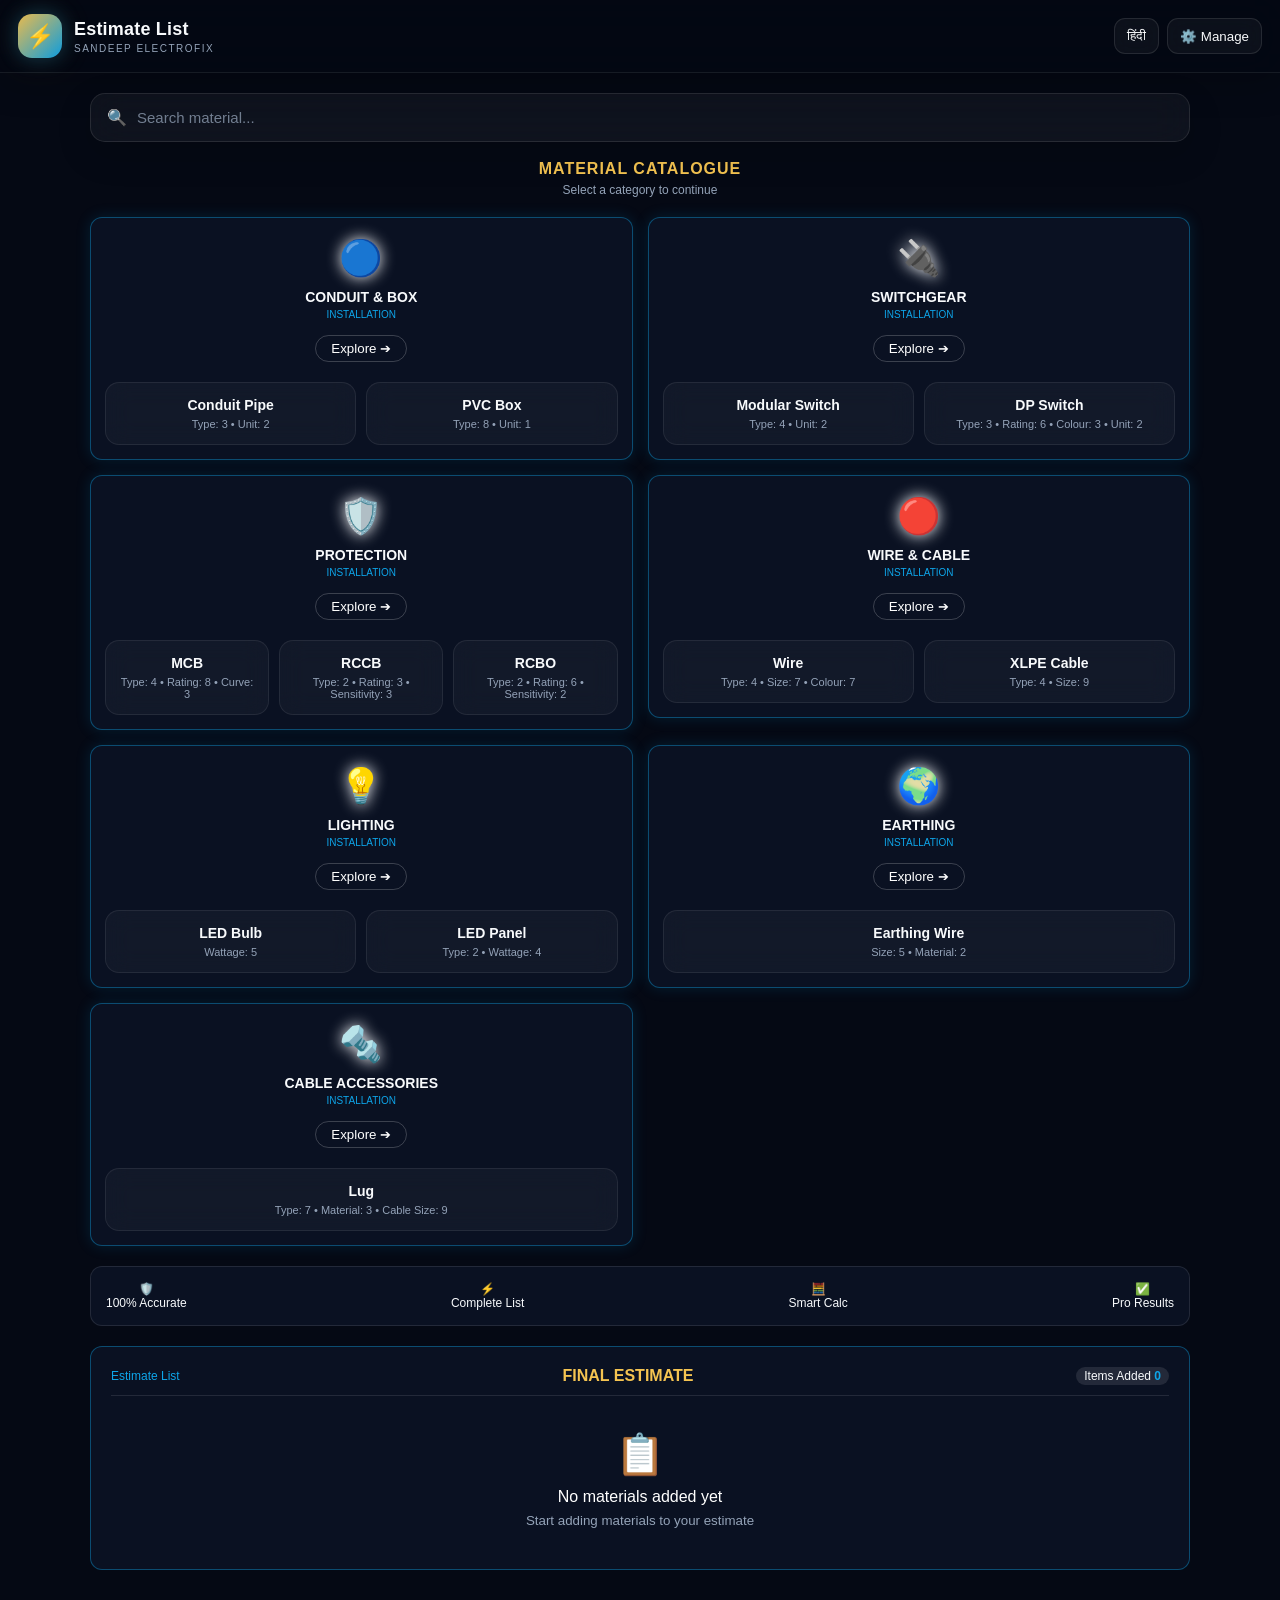
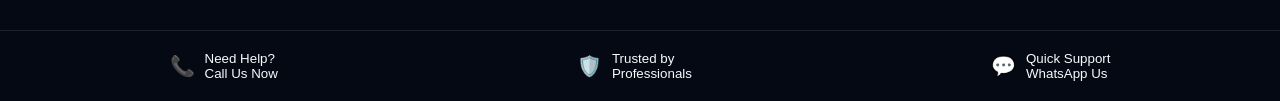
<file: material estimates/index.html>
<!DOCTYPE html>
<html lang="en">

<head>
    <meta charset="UTF-8">
    <meta name="viewport" content="width=device-width, initial-scale=1.0">
    <title>Estimate List - Sandeep ElectroFix</title>
    <link rel="stylesheet" href="style.css">
</head>

<body>

    <header class="app-header">
        <div class="header-left">
            <div class="logo-icon">⚡</div>
            <div>
                <h1>Estimate List</h1>
                <p>SANDEEP ELECTROFIX</p>
            </div>
        </div>

        <div class="header-actions">
            <button id="languageBtn" class="header-btn">हिंदी</button>
            <button id="manageBtn" class="header-btn">⚙️ Manage</button>
        </div>
    </header>

    <main class="main-container">

        <div class="search-box">
            <span>🔍</span>
            <input type="text" id="searchInput" placeholder="Search material...">
        </div>

        <section id="estimateSection">

            <!-- CATALOGUE HEADING -->
            <div class="section-title" style="text-align: center; margin-bottom: 20px;">
                <h3 style="color: #f5c451; letter-spacing: 1px; font-size: 16px;">MATERIAL CATALOGUE</h3>
                <p style="color: #94a3b8; font-size: 12px; margin-top: 5px;">Select a category to continue</p>
            </div>

            <!-- CATEGORY GRID -->
            <div id="categoryContainer" class="category-container neon-grid"></div>

            <!-- FEATURES BANNER -->
            <div class="features-banner" style="display: flex; justify-content: space-between; background: #0A1122; padding: 15px; border-radius: 12px; margin-top: 20px; border: 1px solid rgba(255,255,255,0.1); font-size: 12px;">
                <div class="feature" style="text-align: center;">🛡️<br>100% Accurate</div>
                <div class="feature" style="text-align: center;">⚡<br>Complete List</div>
                <div class="feature" style="text-align: center;">🧮<br>Smart Calc</div>
                <div class="feature" style="text-align: center;">✅<br>Pro Results</div>
            </div>

            <!-- FINAL ESTIMATE BOX -->
            <div class="final-estimate-box" style="background: #0A1122; padding: 20px; border-radius: 12px; margin-top: 20px; border: 1px solid rgba(14, 165, 233, 0.4); text-align: center;">
                <div style="display: flex; justify-content: space-between; align-items: center; margin-bottom: 15px; border-bottom: 1px solid rgba(255,255,255,0.1); padding-bottom: 10px;">
                    <span style="color: #0ea5e9; font-size: 12px;">Estimate List</span>
                    <h4 style="color: #f5c451; margin: 0;">FINAL ESTIMATE</h4>
                    <span style="background: rgba(255,255,255,0.1); padding: 2px 8px; border-radius: 10px; font-size: 12px;">Items Added <strong style="color: #0ea5e9;">0</strong></span>
                </div>
                <div class="empty-state" style="padding: 20px 0;">
                    <div style="font-size: 40px;">📋</div>
                    <p style="color: white; margin: 10px 0 5px;">No materials added yet</p>
                    <small style="color: #94a3b8;">Start adding materials to your estimate</small>
                </div>
            </div>

        </section>

        <!-- MANAGE PANEL -->
        <section id="manageSection" class="manage-section hidden">
            <div class="manage-header">
                <div>
                    <h2>Show / Hide Control</h2>
                    <p>Control everything from here</p>
                </div>
                <button id="closeManageBtn" class="close-btn">✕</button>
            </div>

            <div class="global-controls">
                <button id="showAllBtn" class="control-btn show-btn">✓ Show All</button>
                <button id="hideAllBtn" class="control-btn hide-btn">✕ Hide All</button>
                <button id="resetBtn" class="control-btn reset-btn">↻ Reset</button>
            </div>

            <div id="manageTree" class="manage-tree"></div>
        </section>

    </main>

    <!-- MATERIAL MODAL POPUP -->
    <div id="materialModal" class="modal-overlay hidden">
        <div class="modal-content">
            <div class="modal-header">
                <h3 id="modalTitle" style="color: #f5c451; margin: 0;">Material Name</h3>
                <button onclick="closeModal()" class="close-btn" style="width: 32px; height: 32px; display: flex; align-items: center; justify-content: center;">✕</button>
            </div>
            <div class="modal-body" id="modalBody">
                <!-- Data from JS will load here -->
            </div>
            <div class="modal-footer" style="margin-top: 20px;">
                <button onclick="addToCart()" class="header-btn" style="width: 100%; background: rgba(14,165,233,0.15); border-color: #0ea5e9; color: #0ea5e9; font-weight: bold; font-size: 16px; padding: 12px;">+ Add to Estimate</button>
            </div>
        </div>
    </div>
    


    
    <!-- NEW FOOTER -->
    <footer style="display: flex; justify-content: space-around; padding: 20px; background: #050914; border-top: 1px solid rgba(255,255,255,0.1); margin-top: 20px;">
        <div style="display: flex; gap: 10px; align-items: center;"><span style="font-size: 20px;">📞</span> <small style="text-align: left;">Need Help?<br>Call Us Now</small></div>
        <div style="display: flex; gap: 10px; align-items: center;"><span style="font-size: 20px;">🛡️</span> <small style="text-align: left;">Trusted by<br>Professionals</small></div>
        <div style="display: flex; gap: 10px; align-items: center;"><span style="font-size: 20px;">💬</span> <small style="text-align: left;">Quick Support<br>WhatsApp Us</small></div>
    </footer>

    <script src="estimate-list.js"></script>
    <script src="app.js"></script>

</body>
</html>
</file>
<file: material estimates/style.css>
/* =========================================================
   SANDEEP ELECTROFIX
   ESTIMATE LIST
   PREMIUM GLASS / TRANSPARENT UI
   Version 5.0
========================================================= */

:root {
    --bg: #030712;
    --glass: rgba(255,255,255,.045);
    --glass-strong: rgba(255,255,255,.075);
    --glass-soft: rgba(255,255,255,.025);
    --border: rgba(255,255,255,.11);
    --border-blue: rgba(14,165,233,.35);
    --border-gold: rgba(245,196,81,.35);
    --gold: #f5c451;
    --blue: #0ea5e9;
    --green: #22c55e;
    --red: #ef4444;
    --text: #f8fafc;
    --muted: #94a3b8;
}

* { margin: 0; padding: 0; box-sizing: border-box; }
html { scroll-behavior: smooth; }

body {
    min-height: 100vh;
    color: var(--text);
    font-family: Arial, sans-serif;
    background: #030712;
    background-attachment: fixed;
}

::-webkit-scrollbar { width: 6px; }
::-webkit-scrollbar-track { background: transparent; }
::-webkit-scrollbar-thumb { background: linear-gradient(var(--blue), var(--gold)); border-radius: 20px; }

.app-header {
    position: sticky; top: 0; z-index: 100; display: flex; justify-content: space-between; align-items: center; gap: 15px; padding: 14px 18px;
    background: rgba(3,7,18,.58); backdrop-filter: blur(20px); -webkit-backdrop-filter: blur(20px); border-bottom: 1px solid rgba(255,255,255,.08); box-shadow: 0 10px 35px rgba(0,0,0,.22);
}

.header-left { display: flex; align-items: center; gap: 12px; }
.logo-icon { width: 44px; height: 44px; display: grid; place-items: center; border-radius: 14px; background: linear-gradient(135deg, rgba(245,196,81,.95), rgba(14,165,233,.95)); color: #020617; font-size: 23px; box-shadow: 0 0 20px rgba(14,165,233,.25), 0 0 35px rgba(245,196,81,.12); }
.app-header h1 { font-size: 18px; font-weight: 800; letter-spacing: .2px; }
.app-header p { margin-top: 3px; font-size: 10px; color: var(--muted); letter-spacing: 1.5px; }

.header-actions { display: flex; gap: 8px; }
.header-btn {
    border: 1px solid rgba(255,255,255,.10); background: rgba(255,255,255,.045); backdrop-filter: blur(10px); -webkit-backdrop-filter: blur(10px);
    color: var(--text); padding: 9px 12px; border-radius: 11px; cursor: pointer; transition: .25s ease;
}
.header-btn:hover { border-color: var(--border-blue); background: rgba(14,165,233,.10); transform: translateY(-1px); box-shadow: 0 0 18px rgba(14,165,233,.12); }

.main-container { width: min(1100px, calc(100% - 24px)); margin: auto; padding: 20px 0 40px; }

.search-box {
    display: flex; align-items: center; gap: 10px; padding: 14px 16px; margin-bottom: 18px;
    background: rgba(255,255,255,.045); border: 1px solid rgba(255,255,255,.10); border-radius: 15px; backdrop-filter: blur(18px); -webkit-backdrop-filter: blur(18px); box-shadow: 0 12px 35px rgba(0,0,0,.16); transition: .25s ease;
}
.search-box:focus-within { border-color: rgba(14,165,233,.45); box-shadow: 0 0 25px rgba(14,165,233,.10); }
.search-box input { width: 100%; border: none; outline: none; background: transparent; color: var(--text); font-size: 15px; }
.search-box input::placeholder { color: rgba(148,163,184,.75); }

.category-items { display: grid; grid-template-columns: repeat(auto-fit, minmax(150px,1fr)); gap: 10px; padding: 0 14px 14px; }
.material-card {
    position: relative; padding: 14px; border-radius: 14px; background: rgba(255,255,255,.035); border: 1px solid rgba(255,255,255,.08);
    backdrop-filter: blur(12px); -webkit-backdrop-filter: blur(12px); cursor: pointer; overflow: hidden; transition: transform .25s ease, border-color .25s ease, background .25s ease, box-shadow .25s ease;
}
.material-card::before {
    content: ""; position: absolute; left: 0; top: 0; width: 3px; height: 100%; background: linear-gradient(180deg, var(--blue), var(--gold)); opacity: 0; transition: .25s ease;
}
.material-card:hover { transform: translateY(-3px); border-color: rgba(14,165,233,.35); background: rgba(14,165,233,.065); box-shadow: 0 10px 30px rgba(14,165,233,.08); }
.material-card:hover::before { opacity: 1; }
.material-card h3 { font-size: 14px; font-weight: 700; }
.material-card p { margin-top: 5px; color: var(--muted); font-size: 11px; }

.manage-section { position: relative; background: rgba(255,255,255,.045); border: 1px solid rgba(255,255,255,.11); border-radius: 20px; overflow: hidden; backdrop-filter: blur(22px); -webkit-backdrop-filter: blur(22px); box-shadow: 0 20px 60px rgba(0,0,0,.30); }
.hidden { display: none !important; }
.manage-header { display: flex; justify-content: space-between; align-items: center; padding: 18px; border-bottom: 1px solid rgba(255,255,255,.08); background: rgba(255,255,255,.025); }
.manage-header h2 { font-size: 18px; font-weight: 800; }
.manage-header p { margin-top: 5px; color: var(--muted); font-size: 12px; }

.close-btn { width: 38px; height: 38px; border: 1px solid rgba(239,68,68,.20); border-radius: 11px; background: rgba(239,68,68,.10); color: #fff; cursor: pointer; transition: .2s ease; }
.close-btn:hover { background: rgba(239,68,68,.18); border-color: rgba(239,68,68,.40); transform: rotate(3deg); }

.global-controls { display: grid; grid-template-columns: repeat(3,1fr); gap: 10px; padding: 15px; border-bottom: 1px solid rgba(255,255,255,.08); }
.control-btn { padding: 11px; border-radius: 11px; border: 1px solid rgba(255,255,255,.09); color: var(--text); cursor: pointer; background: rgba(255,255,255,.035); backdrop-filter: blur(10px); transition: .2s ease; }
.control-btn:hover { transform: translateY(-1px); background: rgba(255,255,255,.065); }
.show-btn { border-color: rgba(34,197,94,.35); }
.show-btn:hover { box-shadow: 0 0 18px rgba(34,197,94,.10); }
.hide-btn { border-color: rgba(239,68,68,.35); }
.hide-btn:hover { box-shadow: 0 0 18px rgba(239,68,68,.10); }
.reset-btn { border-color: rgba(245,196,81,.35); }
.reset-btn:hover { box-shadow: 0 0 18px rgba(245,196,81,.10); }

.manage-tree { padding: 15px; }
.tree-category { margin-bottom: 12px; border: 1px solid rgba(255,255,255,.08); border-radius: 14px; overflow: hidden; background: rgba(255,255,255,.025); }
.tree-row { display: flex; align-items: center; justify-content: space-between; gap: 10px; padding: 12px; border-bottom: 1px solid rgba(255,255,255,.07); transition: .2s ease; }
.tree-row:hover { background: rgba(255,255,255,.025); }
.tree-row:last-child { border-bottom: none; }
.tree-label { display: flex; align-items: center; gap: 8px; }
.tree-children { padding-left: 20px; background: rgba(0,0,0,.12); }

.toggle { position: relative; width: 44px; height: 24px; flex-shrink: 0; }
.toggle input { opacity: 0; width: 0; height: 0; }
.slider { position: absolute; inset: 0; cursor: pointer; border-radius: 30px; background: rgba(71,85,105,.75); border: 1px solid rgba(255,255,255,.10); transition: .25s ease; }
.slider::before { content: ""; position: absolute; width: 18px; height: 18px; left: 3px; top: 2px; border-radius: 50%; background: #fff; box-shadow: 0 2px 8px rgba(0,0,0,.35); transition: .25s ease; }
.toggle input:checked + .slider { background: linear-gradient(90deg, #16a34a, var(--green)); border-color: rgba(34,197,94,.45); box-shadow: 0 0 14px rgba(34,197,94,.18); }
.toggle input:checked + .slider::before { transform: translateX(20px); }

@media(max-width:600px) {
    .app-header { padding: 11px 12px; }
    .logo-icon { width: 40px; height: 40px; font-size: 20px; }
    .app-header h1 { font-size: 16px; }
    .app-header p { font-size: 9px; }
    .header-actions { gap: 5px; }
    .header-btn { padding: 8px 9px; font-size: 11px; }
    .main-container { width: calc(100% - 16px); padding-top: 14px; }
    .search-box { margin-bottom: 14px; }
    .category-items { grid-template-columns: repeat(2,1fr); gap: 8px; padding: 0 10px 10px; }
    .material-card { padding: 12px; }
    .global-controls { grid-template-columns: 1fr; }
    .manage-header { padding: 15px; }
    .manage-tree { padding: 10px; }
}

@media(max-width:380px) {
    .category-items { grid-template-columns: 1fr; }
    .header-btn { padding: 7px; font-size: 10px; }
    .logo-icon { width: 38px; height: 38px; }
}

@media(prefers-reduced-motion:reduce) {
    * { transition: none !important; animation: none !important; scroll-behavior: auto !important; }
}


/* =========================================================
   Sandeep Electrofix - Neon Theme Overrides
========================================================= */

body {
    background: #050914 !important; 
}

.category-container.neon-grid {
    display: grid;
    grid-template-columns: repeat(2, 1fr);
    gap: 15px;
}

.category-card {
    background: #0A1122 !important; 
    border-radius: 12px !important;
    text-align: center;
    border: 1px solid rgba(14, 165, 233, 0.4) !important;
    box-shadow: 0 0 15px rgba(14, 165, 233, 0.15) !important;
    transition: 0.3s ease;
    height: fit-content !important; /* Fix for Sub-menu height */
}

/* Card inner layout structure fix */
.category-title {
    display: flex !important;
    flex-direction: column !important; 
    align-items: center !important;
    justify-content: center !important;
    padding: 20px 10px !important;
}

.category-card::before {
    display: none; 
}

.category-card:hover {
    border-color: rgba(14, 165, 233, 0.8) !important;
    box-shadow: 0 0 25px rgba(14, 165, 233, 0.4) !important;
    transform: translateY(-2px) !important;
}

@media(max-width:600px) {
    .category-container.neon-grid {
        grid-template-columns: repeat(2, 1fr) !important;
    }
}




/* =========================================================
   Modal (Popup) Neon Theme
========================================================= */
.modal-overlay {
    position: fixed; top: 0; left: 0; width: 100%; height: 100%;
    background: rgba(3, 7, 18, 0.85); backdrop-filter: blur(8px);
    display: flex; justify-content: center; align-items: center; z-index: 1000;
}
.modal-overlay.hidden { display: none !important; }

.modal-content {
    background: #0A1122; border: 1px solid rgba(14, 165, 233, 0.5);
    border-radius: 16px; padding: 20px; width: 90%; max-width: 400px;
    box-shadow: 0 10px 40px rgba(14, 165, 233, 0.2);
    transform: translateY(0); animation: popIn 0.3s ease;
}

@keyframes popIn {
    from { transform: translateY(20px); opacity: 0; }
    to { transform: translateY(0); opacity: 1; }
}

.modal-header { 
    display: flex; justify-content: space-between; align-items: center; 
    border-bottom: 1px solid rgba(255,255,255,0.1); padding-bottom: 12px; margin-bottom: 15px; 
}
</file>
